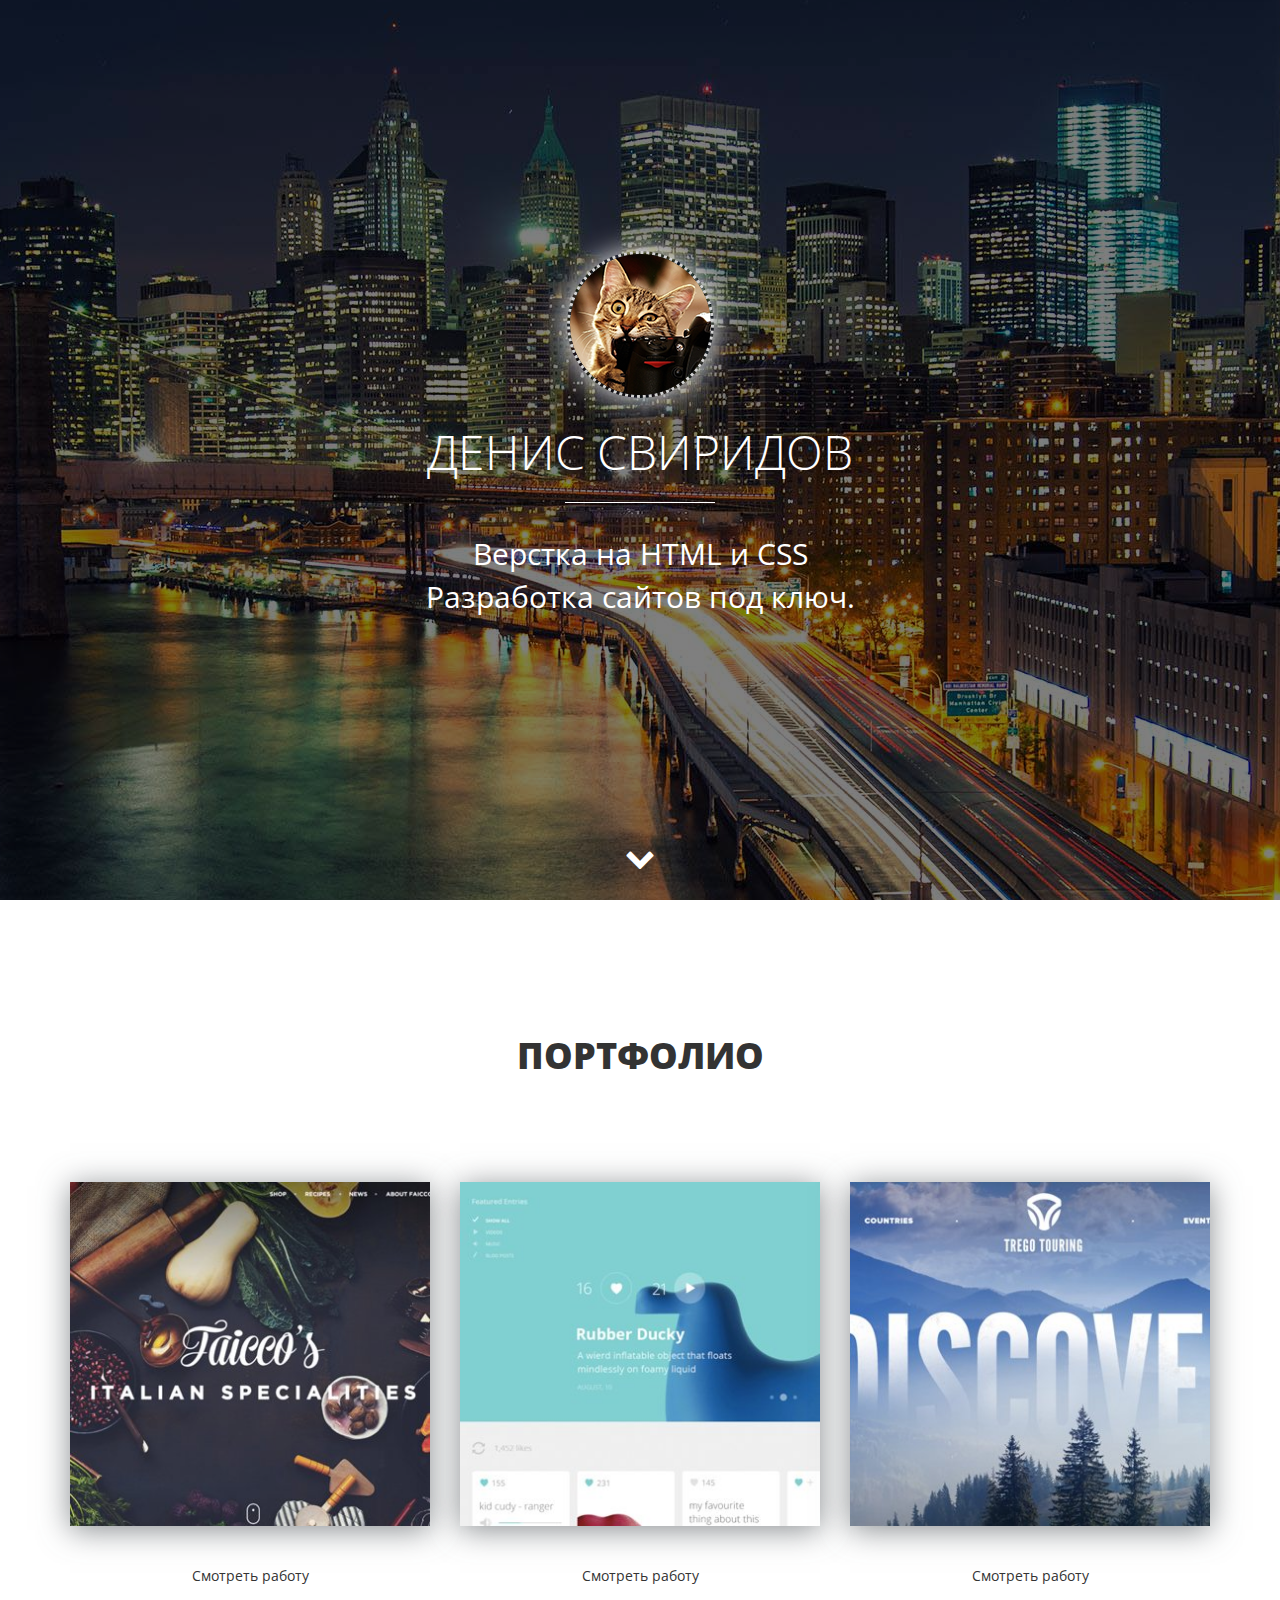
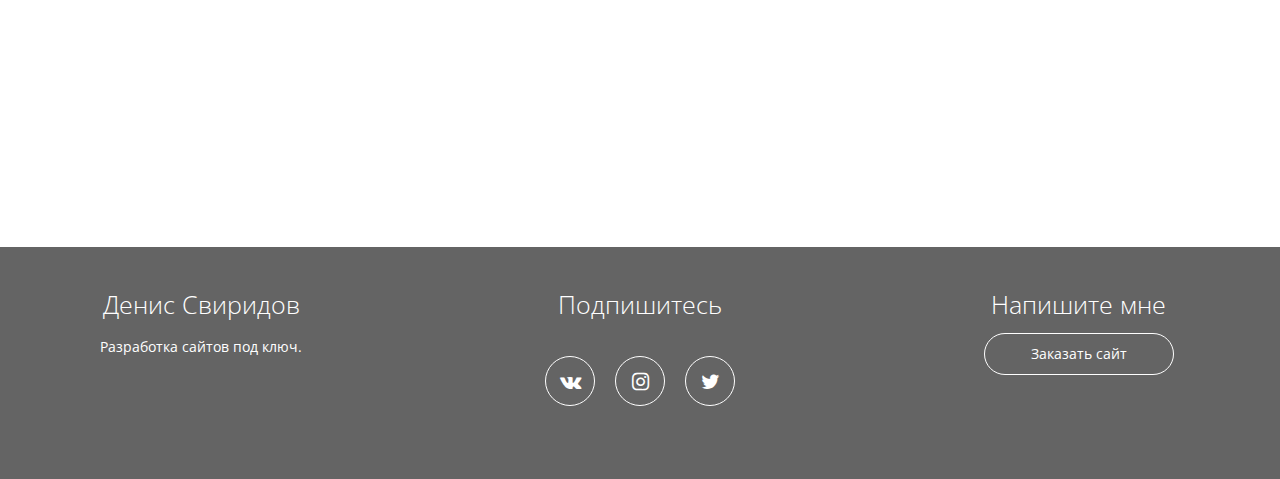
<file: index.html>
<!DOCTYPE html>
<html lang="ru">
<head>
	<meta charset="utf-8">
	<meta http-equiv="X-UA-Compatible" content="IE=edge">
	<meta name="viewport" content="width=device-width, initial-scale=1">
	<!-- meta для соцсетей -->
	<meta property="og:url" content="vl.com/westdenchik">
	<meta property="og:type" content="website">
	<meta property="og:title" content="Eastdenchik's portfolio.">
	<meta property="og:image" content="">
	<meta property="og:description" content="Закажите разработку сайта без посредников от 5 990 рублей">
	<meta property="og:site_name" content="Портфолио верстальщика">
	<meta property="article:author" content="Денис Свиридов">
	<!-- Заголовок сайта -->
	<title>Денис Свиридов - Портфолио</title>
	<link href="https://fonts.googleapis.com/css?family=Open+Sans:400,700&amp;subset=cyrillic" rel="stylesheet">
	<link href="css/bootstrap.min.css" rel="stylesheet">
	<link rel="stylesheet" href="css/fontello.css">
	<link rel="stylesheet" href="css/fontello-embedded.css">
	<link href="css/style.css" rel="stylesheet">
	<!-- Фавиконка -->
	<link rel="shortcut icon" type="image/x-icon" href="img/favicon.ico">
    <!--[if lt IE 9]>
      <script src="https://oss.maxcdn.com/html5shiv/3.7.3/html5shiv.min.js"></script>
      <script src="https://oss.maxcdn.com/respond/1.4.2/respond.min.js"></script>
  <![endif]-->
</head>
<body>
	<div class="main">
		<div class="main-overlay"></div>
		<div class="wrapper">
			<div class="main-header">
				<div class="main-logo"><img src="img/main-logo.png" alt=""></div>
				<h1>Денис Свиридов</h1>
				<div class="main-line">

				</div>
				<p>
					Верстка на HTML и CSS <br>
					Разработка сайтов под ключ.
				</p>
			</div>
		</div>
		<a href="#portfolio" class="main-down slowly"><i class="icon-down"></i></a>
	</div>
	<div class="portfolio" id="portfolio">
		<div class="container">
			<h2 class="section-header">Портфолио</h2>
			<div class="row">
				<div class="col-md-4">
					<div class="portfolio">
						<img src="img/portfolio/1.jpg" alt="Работа №1">
						<a data-toggle="modal" data-work='work-1' href="#work">Смотреть работу</a>
					</div>
				</div>
				<div class="col-md-4">
					<div class="portfolio">
						<img src="img/portfolio/2.jpg" alt="Работа №2">
						<a data-toggle="modal" data-work='work-2' href="#work">Смотреть работу</a>
					</div>
				</div>
				<div class="col-md-4">
					<div class="portfolio">
						<img src="img/portfolio/3.jpg" alt="Работа №3">
						<a data-toggle="modal" data-work='work-3' href="#work">Смотреть работу</a>
					</div>
				</div>
			</div>
		</div>
	</div> 
	<div class="footer">
		<div class="container">
			<div class="row">
				<div class="col-lg-3">
					<strong>
						Денис Свиридов
					</strong>
					<br>
					<p>Разработка сайтов под ключ.</p>
				</div>
				<div class="col-lg-6">
					<strong>
						Подпишитесь
					</strong>
					<div class="social-links">
						<a href="https://vk.com/westdenchik"><i class="icon-vk"></i></a>
						<a href="https://www.instagram.com/eastdenchik/"><i class="icon-instagram"></i></a>
						<a href="https://vk.com/westdenchik"><i class="icon-twitter"></i></a>
					</div>
				</div>
				<div class="col-lg-3">
					<strong>
						Напишите мне
					</strong>
					<a href="https://vk.me/westdenchik" class="offer-btn">Заказать сайт</a>
				</div>
			</div>
		</div>
	</div>

	<!-- Всплывающие окна -->
	<div class="modal fade" id="work" role="dialog">
		<div class="modal-dialog" role="document">
			<div class="modal-content">
				<div class="modal-header">
					<button type="button" class="close" data-dismiss="modal" aria-label="Close"><span aria-hidden="true">&times;</span></button>
					<h4 class="modal-title">Описание проекта</h4>
				</div>
				<div class="modal-body">

				</div>
			</div>
		</div>
	</div>


	<!-- jQuery (necessary for Bootstrap's JavaScript plugins) -->
	<script src="https://ajax.googleapis.com/ajax/libs/jquery/1.12.4/jquery.min.js"></script>
	<script src="js/bootstrap.min.js"></script>
	<script src="js/mymodal.js"></script>


	<script type="text/javascript">
		$(document).ready(function() {
			$("a.slowly").click(function () { 
				var elementClick = $(this).attr("href");
				var destination = $(elementClick).offset().top;
				$('html,body').animate( { scrollTop: destination }, 800 );
				return false;
			});
		});
	</script>
</body>
</html>
</file>
<file: css/fontello.css>
@font-face {
  font-family: 'fontello';
  src: url('../font/fontello.eot?32380751');
  src: url('../font/fontello.eot?32380751#iefix') format('embedded-opentype'),
       url('../font/fontello.woff2?32380751') format('woff2'),
       url('../font/fontello.woff?32380751') format('woff'),
       url('../font/fontello.ttf?32380751') format('truetype'),
       url('../font/fontello.svg?32380751#fontello') format('svg');
  font-weight: normal;
  font-style: normal;
}
/* Chrome hack: SVG is rendered more smooth in Windozze. 100% magic, uncomment if you need it. */
/* Note, that will break hinting! In other OS-es font will be not as sharp as it could be */
/*
@media screen and (-webkit-min-device-pixel-ratio:0) {
  @font-face {
    font-family: 'fontello';
    src: url('../font/fontello.svg?32380751#fontello') format('svg');
  }
}
*/
 
 [class^="icon-"]:before, [class*=" icon-"]:before {
  font-family: "fontello";
  font-style: normal;
  font-weight: normal;
  speak: none;
 
  display: inline-block;
  text-decoration: inherit;
  width: 1em;
  margin-right: .2em;
  text-align: center;
  /* opacity: .8; */
 
  /* For safety - reset parent styles, that can break glyph codes*/
  font-variant: normal;
  text-transform: none;
 
  /* fix buttons height, for twitter bootstrap */
  line-height: 1em;
 
  /* Animation center compensation - margins should be symmetric */
  /* remove if not needed */
  margin-left: .2em;
 
  /* you can be more comfortable with increased icons size */
  /* font-size: 120%; */
 
  /* Font smoothing. That was taken from TWBS */
  -webkit-font-smoothing: antialiased;
  -moz-osx-font-smoothing: grayscale;
 
  /* Uncomment for 3D effect */
  /* text-shadow: 1px 1px 1px rgba(127, 127, 127, 0.3); */
}
 
.icon-down:before { content: '\e800'; } /* '' */
.icon-twitter:before { content: '\f099'; } /* '' */
.icon-instagram:before { content: '\f16d'; } /* '' */
.icon-vk:before { content: '\f189'; } /* '' */
</file>
<file: css/fontello-embedded.css>
@font-face {
  font-family: 'fontello';
  src: url('../font/fontello.eot?97182324');
  src: url('../font/fontello.eot?97182324#iefix') format('embedded-opentype'),
       url('../font/fontello.svg?97182324#fontello') format('svg');
  font-weight: normal;
  font-style: normal;
}
@font-face {
  font-family: 'fontello';
  src: url('[data-uri]') format('woff'),
       url('[data-uri]') format('truetype');
}
/* Chrome hack: SVG is rendered more smooth in Windozze. 100% magic, uncomment if you need it. */
/* Note, that will break hinting! In other OS-es font will be not as sharp as it could be */
/*
@media screen and (-webkit-min-device-pixel-ratio:0) {
  @font-face {
    font-family: 'fontello';
    src: url('../font/fontello.svg?97182324#fontello') format('svg');
  }
}
*/
 
 [class^="icon-"]:before, [class*=" icon-"]:before {
  font-family: "fontello";
  font-style: normal;
  font-weight: normal;
  speak: none;
 
  display: inline-block;
  text-decoration: inherit;
  width: 1em;
  margin-right: .2em;
  text-align: center;
  /* opacity: .8; */
 
  /* For safety - reset parent styles, that can break glyph codes*/
  font-variant: normal;
  text-transform: none;
     
  /* fix buttons height, for twitter bootstrap */
  line-height: 1em;
 
  /* Animation center compensation - margins should be symmetric */
  /* remove if not needed */
  margin-left: .2em;
 
  /* you can be more comfortable with increased icons size */
  /* font-size: 120%; */
 
  /* Uncomment for 3D effect */
  /* text-shadow: 1px 1px 1px rgba(127, 127, 127, 0.3); */
}
.icon-down:before { content: '\e800'; } /* '' */
.icon-twitter:before { content: '\f099'; } /* '' */
.icon-instagram:before { content: '\f16d'; } /* '' */
.icon-vk:before { content: '\f189'; } /* '' */
</file>
<file: css/style.css>
body {
	font-family: 'Open Sans', sans-serif;
}

html{
	font-size: 10px;
}

a:focus{
	text-decoration: none;
	outline: none;
	color: #646464;
}

/*Первая секция*/
.main {
	text-align: center;
	color: #fff;
	height: 100vh;
	display:table;
	width:100%;
	background: #000 url(../img/main-bg2.jpg) center center no-repeat;
	position: relative;
}

.main h1 {
	margin: 0;
	padding: 0;
	margin-bottom: 15px;
	font-size: 4.8rem; 
	font-weight: 300;
	text-transform: uppercase;
}

.main p {
	font-size: 3rem;
	font-weight: 300px;
}

.main-overlay {
	position: absolute;
	width: 100%;
	height: 100%;
	background-color: rgba(0,0,0,0.5);
	z-index: 1;
}

.wrapper {
	display:table-cell;
	vertical-align:middle;
}

.main-header {
	position: relative;
	z-index: 2;
	margin-left:auto;
	margin-right:auto;
	width:100%;
}

.main-line {
	width: 150px;
	height: 1px;
	background-color: white;
	margin: 0 auto;
}

.main-down {
	position: absolute;
	bottom: 0;
	display: inline-block;
	font-size: 3rem;
	left: 50%;
	margin-left: -25px;
	width: 50px;
	color: #fff;
	z-index: 4;
	height: 50px;
	border-radius: 50%;
	border: 1px solid transparent;
	transition: 0.2s;
	margin-bottom: 1.5rem;
}

.main-down:hover {
	color: #fff;
	border-color: #fff;
}

.main-logo {
	width: -30px;
	position: relative;
	z-index: 2;
	margin-left:auto;
	margin-right:auto;
	margin-bottom: 2rem;
}

.main-logo img {
	border-radius: 50%;
	border: 3px dotted lightgrey;
	box-shadow:0px 1px 30px 0px rgba(255,255,255,1);
	-webkit-box-shadow:0px 1px 30px 0px rgba(255,255,255,1);
	-moz-box-shadow:0px 1px 30px 0px rgba(255,255,255,1);
}


/*Вторая секция с портфолио*/ 

.portfolio {
	text-align: center;
	padding: 10rem 0px;
}

.section-header {
	text-transform: uppercase;
	font-weight: 800;
	font-size: 3.6rem;
	margin-bottom: 0.1rem;
}

.portfolio img {
	width: 100%;
	max-width: 360px;
	box-shadow: 0px 4px 29px 0px rgba(87, 92, 97, 0.7);
}

.portfolio a {
	display: block;
	margin: 4rem auto 6rem; 
	color: #333;
	border-bottom: 1px solid transparent;
	width: 20rem;
}

.portfolio a:hover {
	text-decoration: none;
	border-bottom: 1px dotted #333;
}

/*Footer оформление*/

.footer {
	background-color: #646464;
	color: #fff;
	text-align: center;
	padding: 4rem 0;
}

.footer strong {
	font-weight: 300;
	font-size: 2.5rem;
}

.social-links {
	margin: 2.5rem;
}

.social-links a{
	width:5rem;
	height: 5rem;
	line-height: 5rem;
	display: inline-block;
	color: #fff;
	border: solid 1px #fff;
	border-radius: 50%;
	font-size: 2rem;
	margin: 0.81rem;
}

.social-links a:hover {
	background-color: #fff;
	color: #646464;
	transition: 0.2s;
}

.offer-btn {
	display: block;
	width: 190px;
	max-width: 300px;
	margin: 1rem auto;
	padding-top: 1rem;
	padding-bottom: 1rem;
	border: 1px solid #fff;
	color: #fff;
	border-radius: 100px;
}

.offer-btn:hover {
	background-color: #fff;
	color: #646464;
	transition: 0.4s;
	text-decoration: none;
}

.modal img {
	width: 100%;
}

.modal-title {
	font-size: 2rem;
	font-weight: 900;
}

.close {
	background-color: transparent;
	border: none;
	position: absolute;
	right: 0;
	top: 1rem;
	font-size: 2.5rem;
}

.modal-btn {
	display: block;
	border: 1px solid #333;
	padding: 10px 20px;
	border-radius: 50px;
	color: #646464;
	width: 200px;
}

.modal-btn:hover {
	background-color: #646464;
	color: #fff;
	text-decoration: none;
	width: 200px;

}

@media (min-width: 0px) and (max-width: 767px) {
	html {
		font-size: 7px;
	}

	.footer strong {
		margin-top: 3rem;
		display: inline-block;
	}

	.social-links a {
		font-size: 2.5rem;
		margin: 1rem;
	}
}

}

@media (min-width: 768px) and (max-width: 1024px) {
	html {
		font-size: 7px;
	}

	.footer strong {
		margin-top: 3rem;
		display: inline-block;
	}

	.social-links a {
		font-size: 2.6rem;
		margin: 2.6rem;
	}

}
</file>
